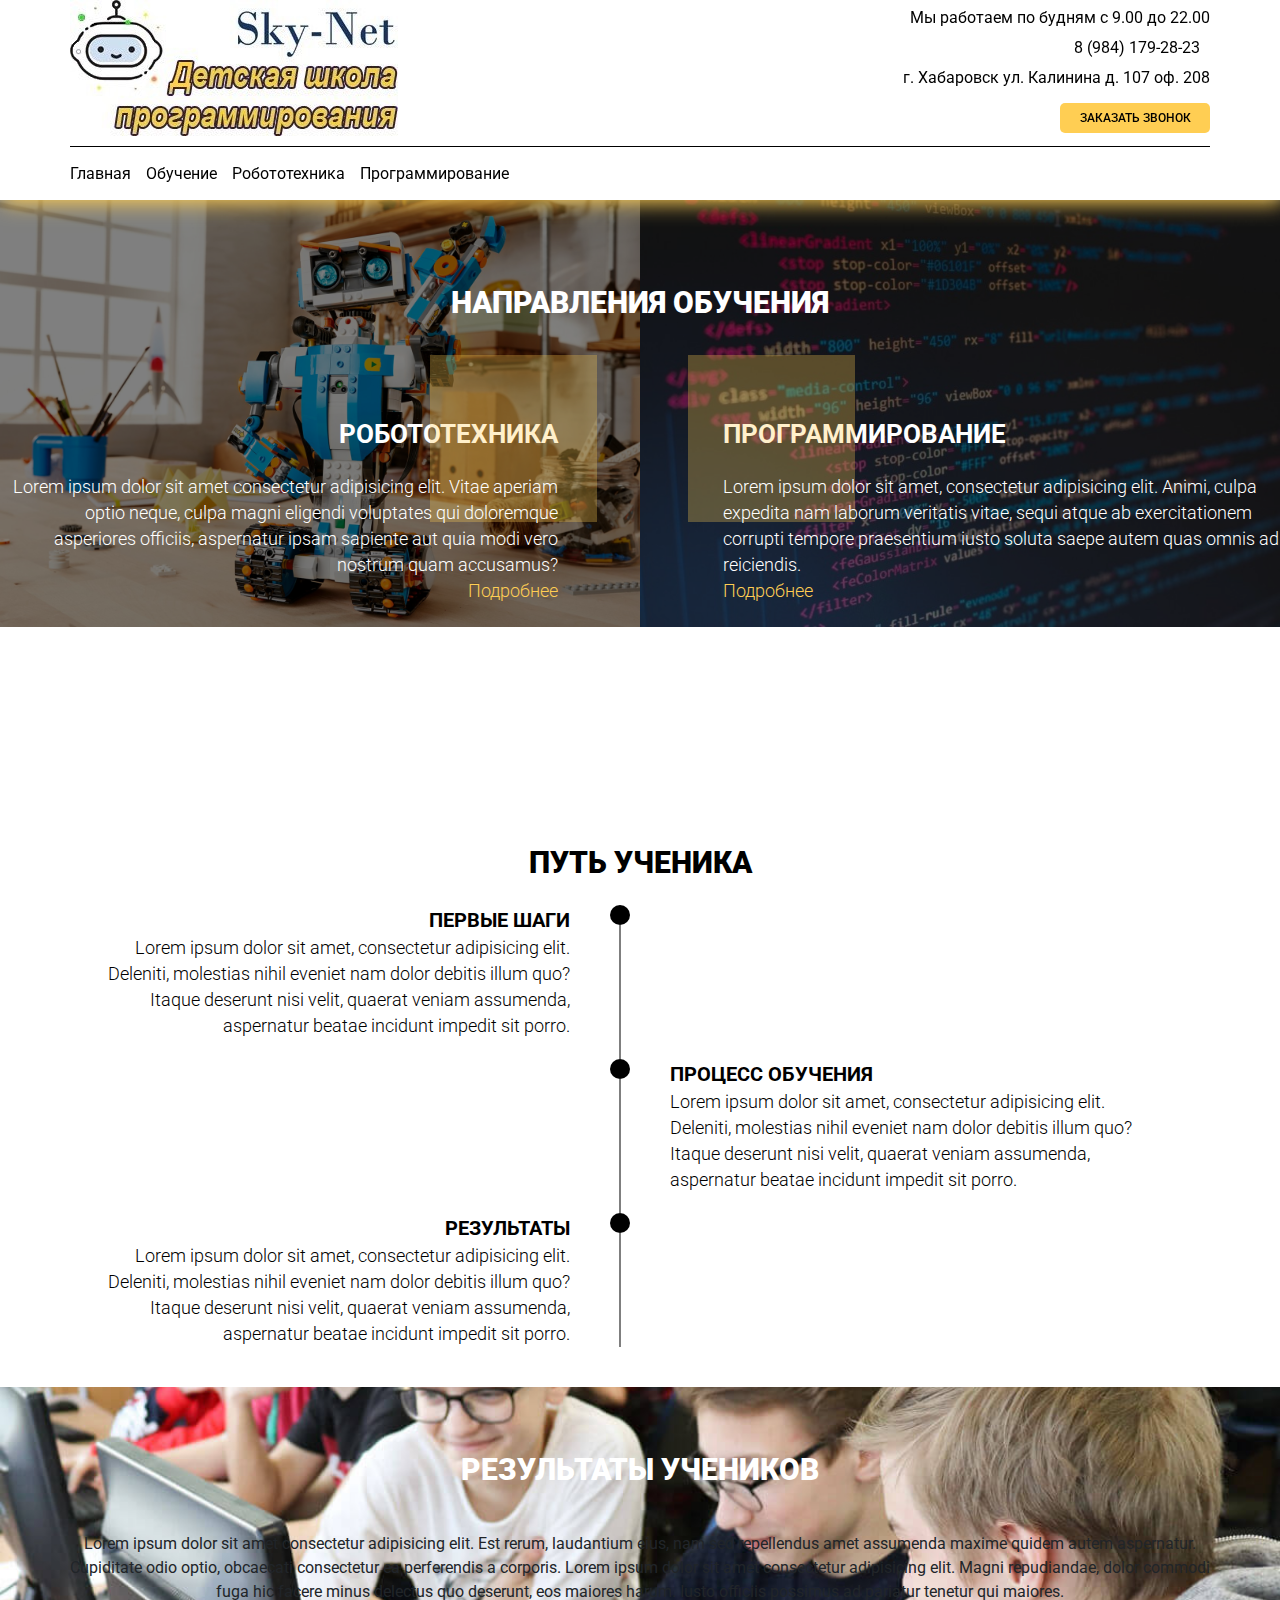
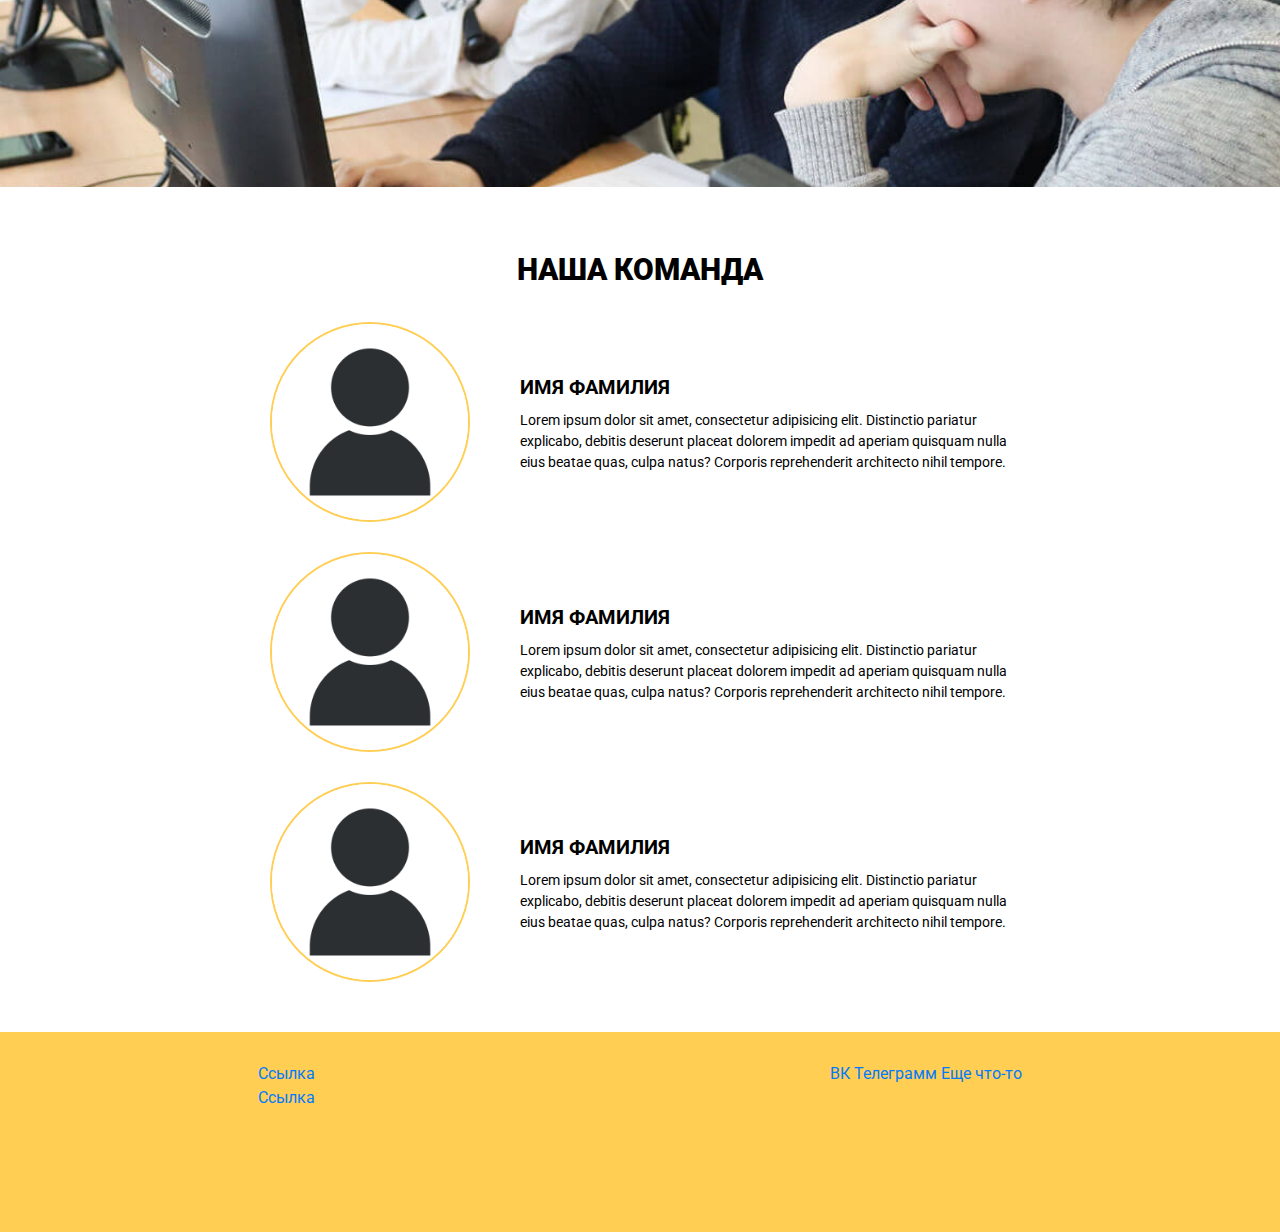
<file: education.html>
<!DOCTYPE html><html lang="ru"><head><meta charset="UTF-8"><meta name="viewport" content="width=device-width,initial-scale=1"><title>Обучение</title><link rel="stylesheet" href="css/style.min.css"></head><body><div class="menu"><div class="container"><div class="menu__wrapper"><div class="menu__logo"><img src="img/logo.jpg" alt="logo"></div><div class="menu__contacts"><div class="menu__time">Мы работаем по будням с 9.00 до 22.00</div><div class="menu__phone"><a href="#">8 (984) 179-28-23</a></div><div class="menu_adress">г. Хабаровск ул. Калинина д. 107 оф. 208</div><button class="button button_first">Заказать звонок</button></div><ul class="menu__list"><li><a href="/index.html">Главная</a></li><li><a href="/education.html">Обучение</a></li><li><a href="/robotics.html">Робототехника</a></li><li><a href="/programming.html">Программирование</a></li></ul></div></div></div><section class="directions"><div class="directions__bg"><div class="directions__photo"><img src="img/robotics.jpg" alt=""></div><div class="directions__photo"><img src="img/programming.jpeg" alt=""></div></div><div class="directions__main"><h2 class="title title_center">Направления обучения</h2><div class="directions__wrapper"><div class="directions__robotics"><div class="title title_fz26">Робототехника</div><div class="directions__description">Lorem ipsum dolor sit amet consectetur adipisicing elit. Vitae aperiam optio neque, culpa magni eligendi voluptates qui doloremque asperiores officiis, aspernatur ipsam sapiente aut quia modi vero nostrum quam accusamus?<br><a href="/robotics.html">Подробнее</a></div></div><div class="directions__programming"><div class="title title_fz26">Программирование</div><div class="directions__description">Lorem ipsum dolor sit amet, consectetur adipisicing elit. Animi, culpa expedita nam laborum veritatis vitae, sequi atque ab exercitationem corrupti tempore praesentium iusto soluta saepe autem quas omnis ad reiciendis.<br><a href="/programming.html">Подробнее</a></div></div></div></div></section><section class="path"><div class="container"><h2 class="title title_center title_black">Путь ученика</h2><div class="path__wrapper"><div class="path__description"><div class="h3 title title_fz20 title_black">Первые шаги</div><div class="path__text">Lorem ipsum dolor sit amet, consectetur adipisicing elit. Deleniti, molestias nihil eveniet nam dolor debitis illum quo? Itaque deserunt nisi velit, quaerat veniam assumenda, aspernatur beatae incidunt impedit sit porro.</div></div><div class="path__round"></div><div class="path__line"></div></div><div class="path__wrapper"><div class="path__description path__description_right"><div class="h3 title title_fz20 title_black">Процесс обучения</div><div class="path__text">Lorem ipsum dolor sit amet, consectetur adipisicing elit. Deleniti, molestias nihil eveniet nam dolor debitis illum quo? Itaque deserunt nisi velit, quaerat veniam assumenda, aspernatur beatae incidunt impedit sit porro.</div></div><div class="path__round"></div><div class="path__line"></div></div><div class="path__wrapper"><div class="path__description"><div class="h3 title title_fz20 title_black">Результаты</div><div class="path__text">Lorem ipsum dolor sit amet, consectetur adipisicing elit. Deleniti, molestias nihil eveniet nam dolor debitis illum quo? Itaque deserunt nisi velit, quaerat veniam assumenda, aspernatur beatae incidunt impedit sit porro.</div></div><div class="path__round"></div><div class="path__line path__line_short"></div></div></div></section><section class="results"><div class="container"><h2 class="title title_center">Результаты учеников</h2><div class="results__description">Lorem ipsum dolor sit amet consectetur adipisicing elit. Est rerum, laudantium eius, nam sed repellendus amet assumenda maxime quidem autem aspernatur. Cupiditate odio optio, obcaecati consectetur ea perferendis a corporis. Lorem ipsum dolor sit amet consectetur adipisicing elit. Magni repudiandae, dolor commodi fuga hic facere minus delectus quo deserunt, eos maiores harum. Iusto officiis possimus ad pariatur tenetur qui maiores.</div></div></section><section class="team"><div class="container"><h2 class="title title_center title_black">Наша команда</h2><div class="team__wrapper"><div class="team__photo"><img src="img/team.jpg" alt=""></div><div class="team__description"><h3 class="title title_fz20 title_black">Имя фамилия</h3>Lorem ipsum dolor sit amet, consectetur adipisicing elit. Distinctio pariatur explicabo, debitis deserunt placeat dolorem impedit ad aperiam quisquam nulla eius beatae quas, culpa natus? Corporis reprehenderit architecto nihil tempore.</div></div><div class="team__wrapper"><div class="team__photo"><img src="img/team.jpg" alt=""></div><div class="team__description"><h3 class="title title_fz20 title_black">Имя фамилия</h3>Lorem ipsum dolor sit amet, consectetur adipisicing elit. Distinctio pariatur explicabo, debitis deserunt placeat dolorem impedit ad aperiam quisquam nulla eius beatae quas, culpa natus? Corporis reprehenderit architecto nihil tempore.</div></div><div class="team__wrapper"><div class="team__photo"><img src="img/team.jpg" alt=""></div><div class="team__description"><h3 class="title title_fz20 title_black">Имя фамилия</h3>Lorem ipsum dolor sit amet, consectetur adipisicing elit. Distinctio pariatur explicabo, debitis deserunt placeat dolorem impedit ad aperiam quisquam nulla eius beatae quas, culpa natus? Corporis reprehenderit architecto nihil tempore.</div></div></div></section><footer class="footer"><div class="footer__info"><a href="#">Ссылка</a><br><a href="#">Ссылка</a></div><div class="footer__social"><a href="#">ВК</a> <a href="#">Телеграмм</a> <a href="#">Еще что-то</a></div></footer></body></html>
</file>
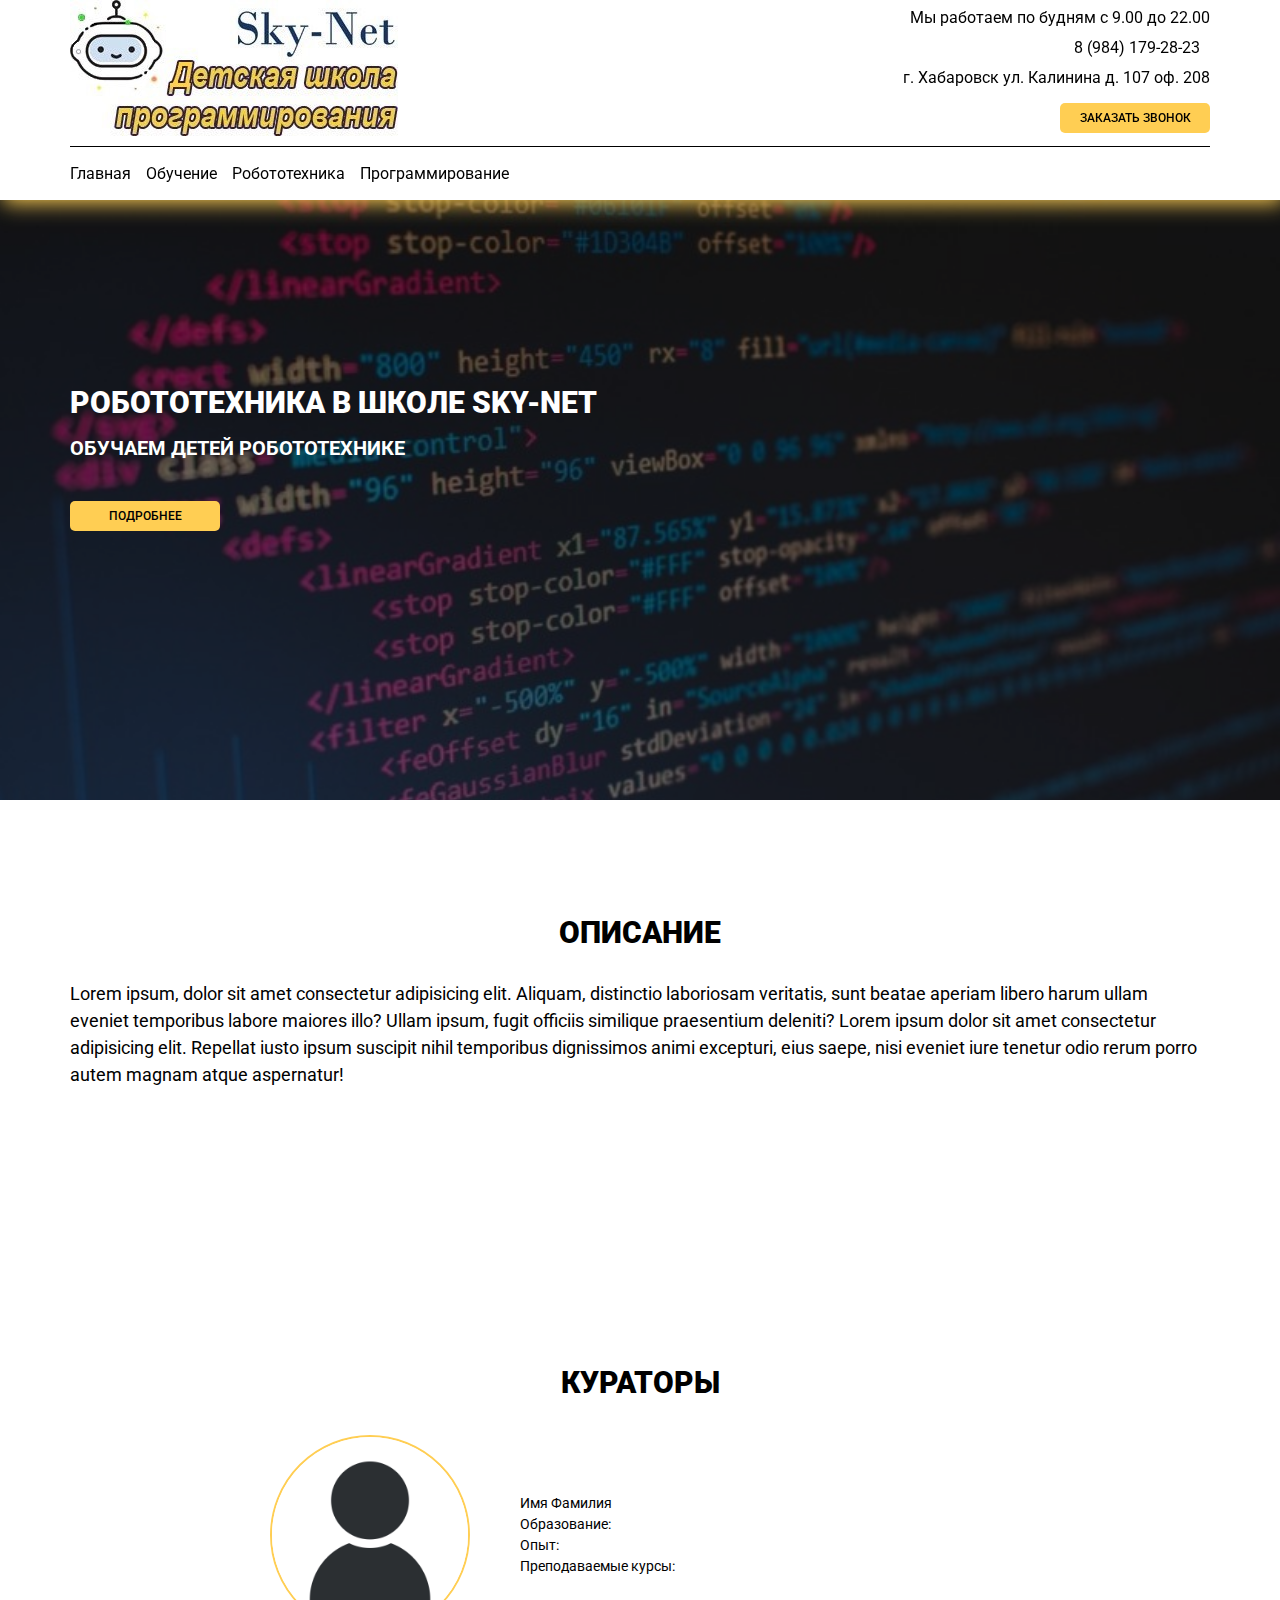
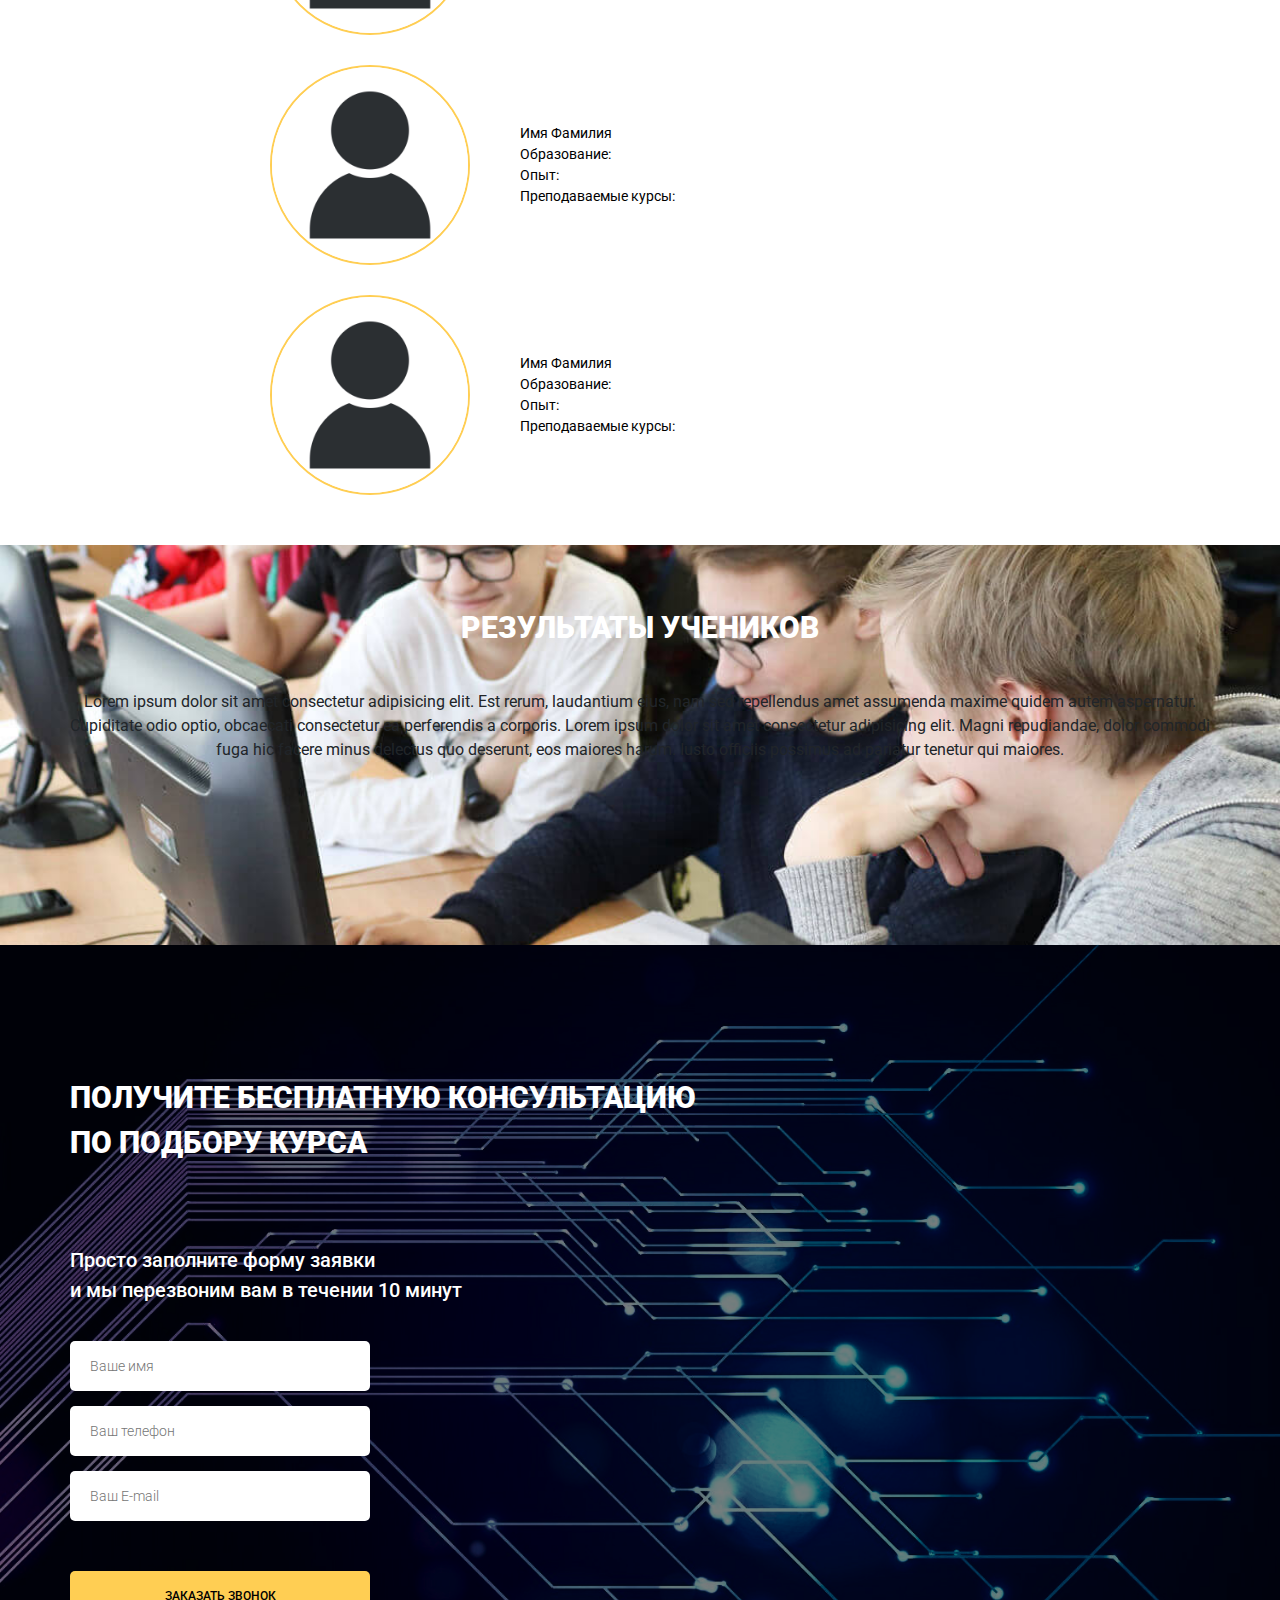
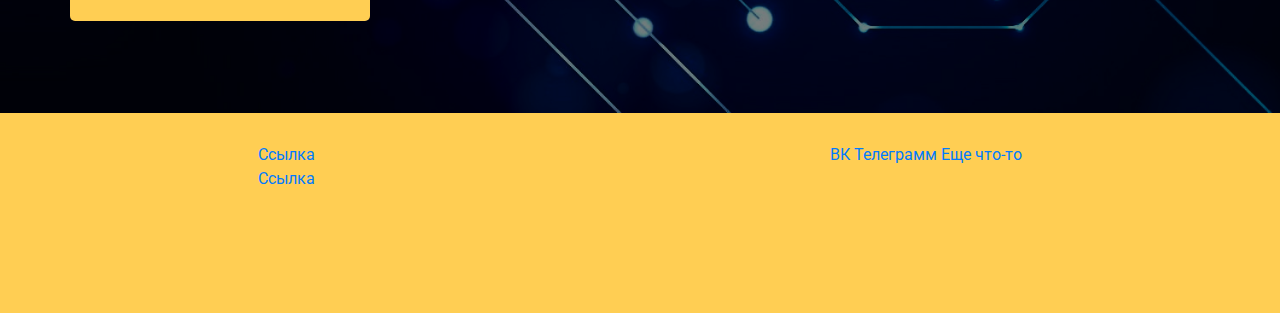
<file: programming.html>
<!DOCTYPE html><html lang="en"><head><meta charset="UTF-8"><meta name="viewport" content="width=device-width,initial-scale=1"><title>Программирование</title><link rel="stylesheet" href="css/style.min.css"></head><body><div class="menu"><div class="container"><div class="menu__wrapper"><div class="menu__logo"><img src="img/logo.jpg" alt="logo"></div><div class="menu__contacts"><div class="menu__time">Мы работаем по будням с 9.00 до 22.00</div><div class="menu__phone"><a href="#">8 (984) 179-28-23</a></div><div class="menu_adress">г. Хабаровск ул. Калинина д. 107 оф. 208</div><button class="button button_first">Заказать звонок</button></div><ul class="menu__list"><li><a href="/index.html">Главная</a></li><li><a href="/education.html">Обучение</a></li><li><a href="/robotics.html">Робототехника</a></li><li><a href="/programming.html">Программирование</a></li></ul></div></div></div><section class="promo promo_programming"><div class="container"><div class="promo__description"><h1 class="title title_first">Робототехника в школе Sky-Net</h1><h2 class="title title_fz20">Обучаем детей робототехнике</h2></div><button class="button">Подробнее</button></div></section><section class="description"><div class="container"><h2 class="title title_center title_black">Описание</h2><div class="description__text">Lorem ipsum, dolor sit amet consectetur adipisicing elit. Aliquam, distinctio laboriosam veritatis, sunt beatae aperiam libero harum ullam eveniet temporibus labore maiores illo? Ullam ipsum, fugit officiis similique praesentium deleniti? Lorem ipsum dolor sit amet consectetur adipisicing elit. Repellat iusto ipsum suscipit nihil temporibus dignissimos animi excepturi, eius saepe, nisi eveniet iure tenetur odio rerum porro autem magnam atque aspernatur!</div></div></section><section class="team"><div class="container"><h2 class="title title_center title_black">Кураторы</h2><div class="team__wrapper"><div class="team__photo"><img src="img/team.jpg" alt=""></div><div class="team__description">Имя Фамилия<br>Образование:<br>Опыт:<br>Преподаваемые курсы:</div></div><div class="team__wrapper"><div class="team__photo"><img src="img/team.jpg" alt=""></div><div class="team__description">Имя Фамилия<br>Образование:<br>Опыт:<br>Преподаваемые курсы:</div></div><div class="team__wrapper"><div class="team__photo"><img src="img/team.jpg" alt=""></div><div class="team__description">Имя Фамилия<br>Образование:<br>Опыт:<br>Преподаваемые курсы:</div></div></div></section><section class="results"><div class="container"><h2 class="title title_center">Результаты учеников</h2><div class="results__description">Lorem ipsum dolor sit amet consectetur adipisicing elit. Est rerum, laudantium eius, nam sed repellendus amet assumenda maxime quidem autem aspernatur. Cupiditate odio optio, obcaecati consectetur ea perferendis a corporis. Lorem ipsum dolor sit amet consectetur adipisicing elit. Magni repudiandae, dolor commodi fuga hic facere minus delectus quo deserunt, eos maiores harum. Iusto officiis possimus ad pariatur tenetur qui maiores.</div></div></section><section class="consultation"><div class="container"><h2 class="title title_left">Получите бесплатную консультацию<br>по подбору курса</h2><div class="consultation__descr">Просто заполните форму заявки<br>и мы перезвоним вам в течении 10 минут</div><form id="consultation-form" class="feed-form" action="#"><input name="name" placeholder="Ваше имя" type="text"> <input name="phone" placeholder="Ваш телефон"> <input name="email" placeholder="Ваш E-mail" type="email"> <button class="button button_submit">Заказать звонок</button></form></div></section><footer class="footer"><div class="footer__info"><a href="#">Ссылка</a><br><a href="#">Ссылка</a></div><div class="footer__social"><a href="#">ВК</a> <a href="#">Телеграмм</a> <a href="#">Еще что-то</a></div></footer></body></html>
</file>
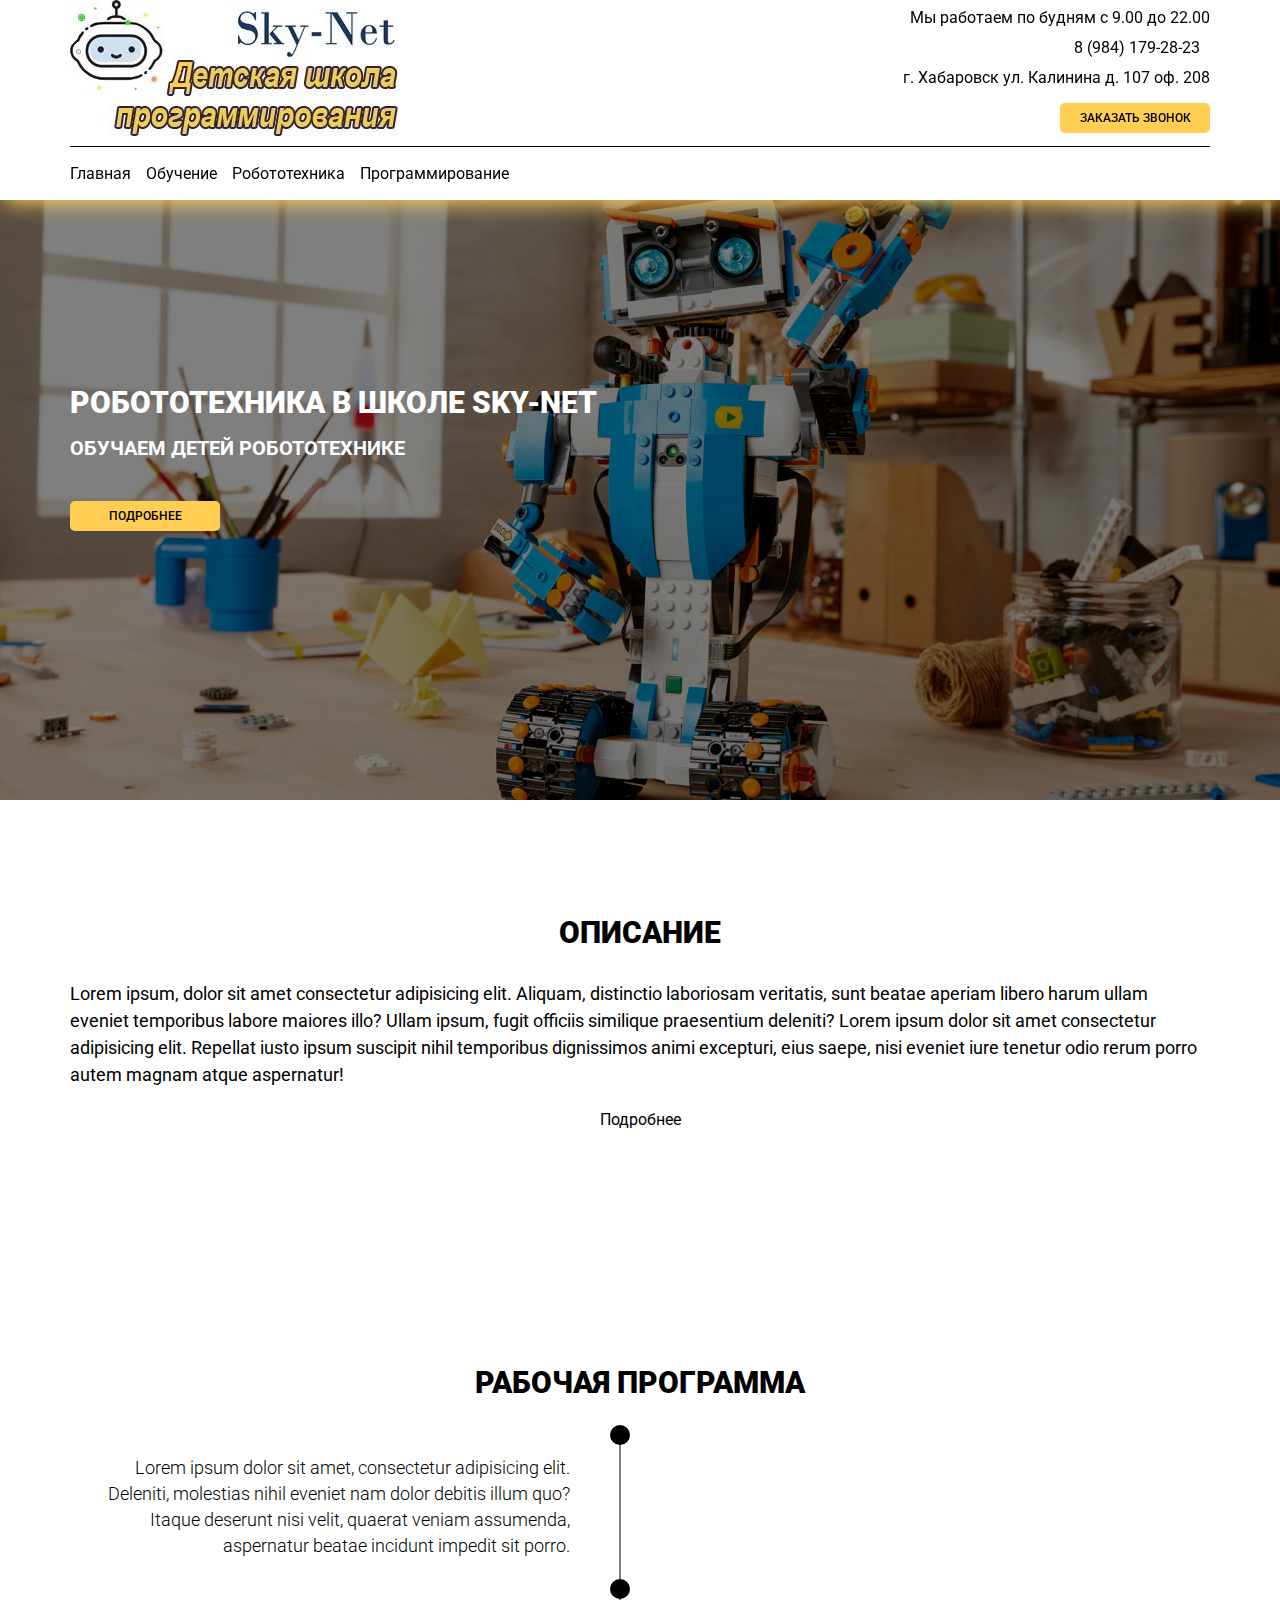
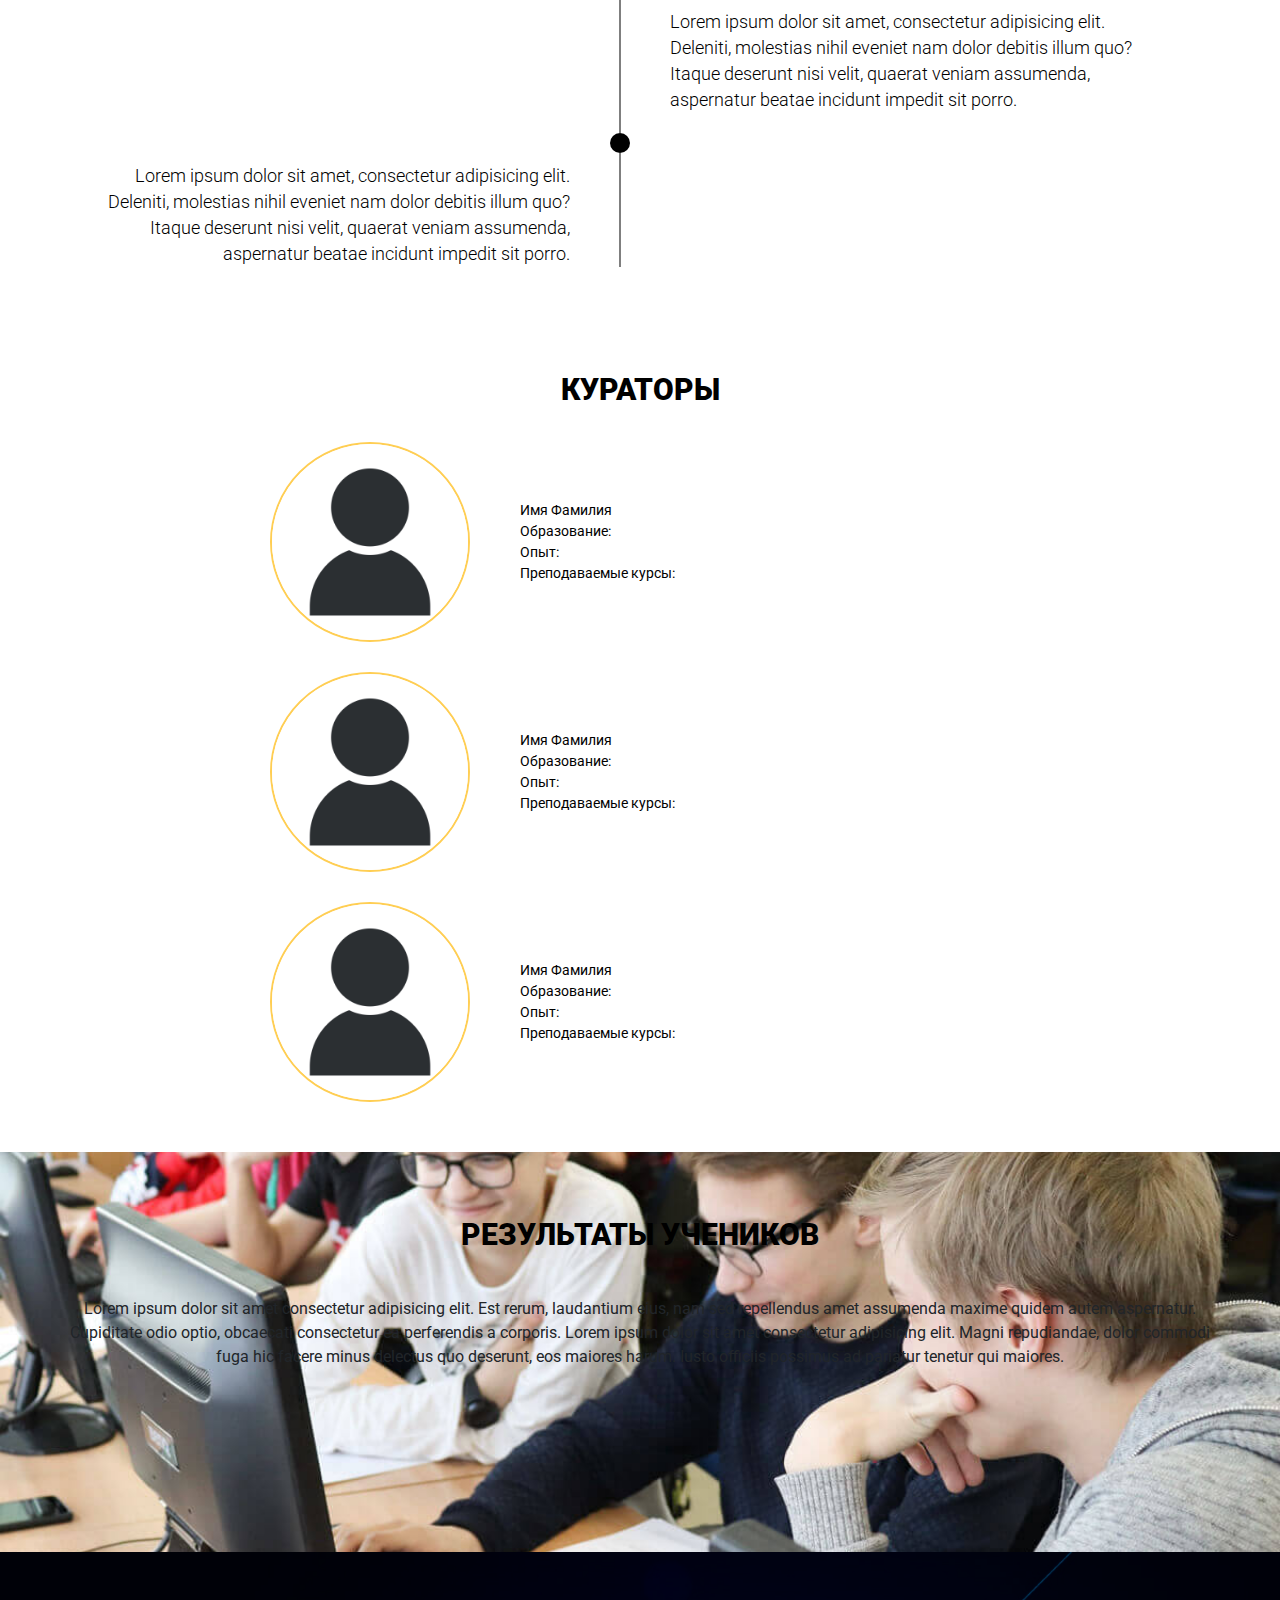
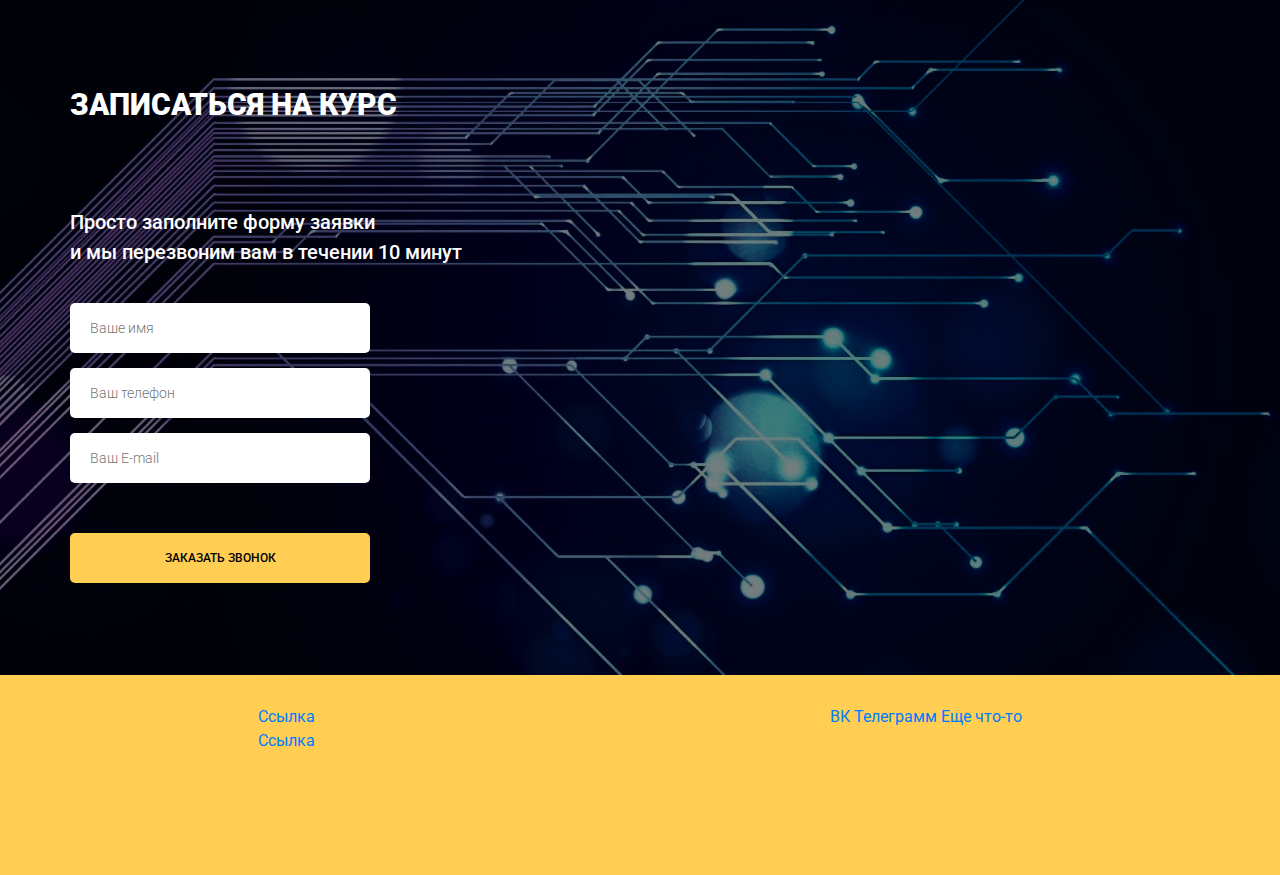
<file: robotics.html>
<!DOCTYPE html><html lang="en"><head><meta charset="UTF-8"><meta name="viewport" content="width=device-width,initial-scale=1"><title>Робототехника</title><link rel="stylesheet" href="css/style.min.css"></head><body><div class="menu"><div class="container"><div class="menu__wrapper"><div class="menu__logo"><img src="img/logo.jpg" alt="logo"></div><div class="menu__contacts"><div class="menu__time">Мы работаем по будням с 9.00 до 22.00</div><div class="menu__phone"><a href="#">8 (984) 179-28-23</a></div><div class="menu_adress">г. Хабаровск ул. Калинина д. 107 оф. 208</div><button class="button button_first">Заказать звонок</button></div><ul class="menu__list"><li><a href="/index.html">Главная</a></li><li><a href="/education.html">Обучение</a></li><li><a href="/robotics.html">Робототехника</a></li><li><a href="/programming.html">Программирование</a></li></ul></div></div></div><section class="promo promo_robotics"><div class="container"><div class="promo__description"><h1 class="title title_first">Робототехника в школе Sky-Net</h1><h2 class="title title_fz20">Обучаем детей робототехнике</h2></div><button class="button">Подробнее</button></div></section><section class="description"><div class="container"><h2 class="title title_center title_black">Описание</h2><div class="description__text">Lorem ipsum, dolor sit amet consectetur adipisicing elit. Aliquam, distinctio laboriosam veritatis, sunt beatae aperiam libero harum ullam eveniet temporibus labore maiores illo? Ullam ipsum, fugit officiis similique praesentium deleniti? Lorem ipsum dolor sit amet consectetur adipisicing elit. Repellat iusto ipsum suscipit nihil temporibus dignissimos animi excepturi, eius saepe, nisi eveniet iure tenetur odio rerum porro autem magnam atque aspernatur!</div><a href="#">Подробнее</a></div></section><section class="path"><div class="container"><h2 class="title title_center title_black">Рабочая программа</h2><div class="path__wrapper"><div class="path__description"><div class="h3 title title_fz20">Первый модуль</div><div class="path__text">Lorem ipsum dolor sit amet, consectetur adipisicing elit. Deleniti, molestias nihil eveniet nam dolor debitis illum quo? Itaque deserunt nisi velit, quaerat veniam assumenda, aspernatur beatae incidunt impedit sit porro.</div></div><div class="path__round"></div><div class="path__line"></div></div><div class="path__wrapper"><div class="path__description path__description_right"><div class="h3 title title_fz20">Второй модуль</div><div class="path__text">Lorem ipsum dolor sit amet, consectetur adipisicing elit. Deleniti, molestias nihil eveniet nam dolor debitis illum quo? Itaque deserunt nisi velit, quaerat veniam assumenda, aspernatur beatae incidunt impedit sit porro.</div></div><div class="path__round"></div><div class="path__line"></div></div><div class="path__wrapper"><div class="path__description"><div class="h3 title title_fz20">Третий модуль</div><div class="path__text">Lorem ipsum dolor sit amet, consectetur adipisicing elit. Deleniti, molestias nihil eveniet nam dolor debitis illum quo? Itaque deserunt nisi velit, quaerat veniam assumenda, aspernatur beatae incidunt impedit sit porro.</div></div><div class="path__round"></div><div class="path__line path__line_short"></div></div></div></section><section class="team"><div class="container"><h2 class="title title_center title_black">Кураторы</h2><div class="team__wrapper"><div class="team__photo"><img src="img/team.jpg" alt=""></div><div class="team__description">Имя Фамилия<br>Образование:<br>Опыт:<br>Преподаваемые курсы:</div></div><div class="team__wrapper"><div class="team__photo"><img src="img/team.jpg" alt=""></div><div class="team__description">Имя Фамилия<br>Образование:<br>Опыт:<br>Преподаваемые курсы:</div></div><div class="team__wrapper"><div class="team__photo"><img src="img/team.jpg" alt=""></div><div class="team__description">Имя Фамилия<br>Образование:<br>Опыт:<br>Преподаваемые курсы:</div></div></div></section><section class="results"><div class="container"><h2 class="title title_center title_black">Результаты учеников</h2><div class="results__description">Lorem ipsum dolor sit amet consectetur adipisicing elit. Est rerum, laudantium eius, nam sed repellendus amet assumenda maxime quidem autem aspernatur. Cupiditate odio optio, obcaecati consectetur ea perferendis a corporis. Lorem ipsum dolor sit amet consectetur adipisicing elit. Magni repudiandae, dolor commodi fuga hic facere minus delectus quo deserunt, eos maiores harum. Iusto officiis possimus ad pariatur tenetur qui maiores.</div></div></section><section class="consultation"><div class="container"><h2 class="title title_left">Записаться на курс</h2><div class="consultation__descr">Просто заполните форму заявки<br>и мы перезвоним вам в течении 10 минут</div><form id="consultation-form" class="feed-form" action="#"><input name="name" placeholder="Ваше имя" type="text"> <input name="phone" placeholder="Ваш телефон"> <input name="email" placeholder="Ваш E-mail" type="email"> <button class="button button_submit">Заказать звонок</button></form></div></section><footer class="footer"><div class="footer__info"><a href="#">Ссылка</a><br><a href="#">Ссылка</a></div><div class="footer__social"><a href="#">ВК</a> <a href="#">Телеграмм</a> <a href="#">Еще что-то</a></div></footer></body></html>
</file>
<file: css/style.min.css>
/*!
 * Bootstrap Reboot v4.3.1 (https://getbootstrap.com/)
 * Copyright 2011-2019 The Bootstrap Authors
 * Copyright 2011-2019 Twitter, Inc.
 * Licensed under MIT (https://github.com/twbs/bootstrap/blob/master/LICENSE)
 * Forked from Normalize.css, licensed MIT (https://github.com/necolas/normalize.css/blob/master/LICENSE.md)
 */@import url(https://fonts.googleapis.com/css2?family=Roboto:wght@300;400;700;900&display=swap);*,::after,::before{box-sizing:border-box}html{font-family:sans-serif;line-height:1.15;-webkit-text-size-adjust:100%;-webkit-tap-highlight-color:rgba(0,0,0,0)}article,aside,figcaption,figure,footer,header,hgroup,main,nav,section{display:block}body{margin:0;font-family:-apple-system,BlinkMacSystemFont,"Segoe UI",Roboto,"Helvetica Neue",Arial,"Noto Sans",sans-serif,"Apple Color Emoji","Segoe UI Emoji","Segoe UI Symbol","Noto Color Emoji";font-size:1rem;font-weight:400;line-height:1.5;color:#212529;text-align:left;background-color:#fff}[tabindex="-1"]:focus{outline:0!important}hr{box-sizing:content-box;height:0;overflow:visible}h1,h2,h3,h4,h5,h6{margin-top:0;margin-bottom:.5rem}p{margin-top:0;margin-bottom:1rem}abbr[data-original-title],abbr[title]{text-decoration:underline;-webkit-text-decoration:underline dotted;text-decoration:underline dotted;cursor:help;border-bottom:0;-webkit-text-decoration-skip-ink:none;text-decoration-skip-ink:none}address{margin-bottom:1rem;font-style:normal;line-height:inherit}dl,ol,ul{margin-top:0;margin-bottom:1rem}ol ol,ol ul,ul ol,ul ul{margin-bottom:0}dt{font-weight:700}dd{margin-bottom:.5rem;margin-left:0}blockquote{margin:0 0 1rem}b,strong{font-weight:bolder}small{font-size:80%}sub,sup{position:relative;font-size:75%;line-height:0;vertical-align:baseline}sub{bottom:-.25em}sup{top:-.5em}a{color:#007bff;text-decoration:none;background-color:rgba(0,0,0,0)}a:hover{color:#0056b3;text-decoration:underline}a:not([href]):not([tabindex]){color:inherit;text-decoration:none}a:not([href]):not([tabindex]):focus,a:not([href]):not([tabindex]):hover{color:inherit;text-decoration:none}a:not([href]):not([tabindex]):focus{outline:0}code,kbd,pre,samp{font-family:SFMono-Regular,Menlo,Monaco,Consolas,"Liberation Mono","Courier New",monospace;font-size:1em}pre{margin-top:0;margin-bottom:1rem;overflow:auto}figure{margin:0 0 1rem}img{vertical-align:middle;border-style:none}svg{overflow:hidden;vertical-align:middle}table{border-collapse:collapse}caption{padding-top:.75rem;padding-bottom:.75rem;color:#6c757d;text-align:left;caption-side:bottom}th{text-align:inherit}label{display:inline-block;margin-bottom:.5rem}button{border-radius:0}button:focus{outline:1px dotted;outline:5px auto -webkit-focus-ring-color}button,input,optgroup,select,textarea{margin:0;font-family:inherit;font-size:inherit;line-height:inherit}button,input{overflow:visible}button,select{text-transform:none}select{word-wrap:normal}[type=button],[type=reset],[type=submit],button{-webkit-appearance:button}[type=button]:not(:disabled),[type=reset]:not(:disabled),[type=submit]:not(:disabled),button:not(:disabled){cursor:pointer}[type=button]::-moz-focus-inner,[type=reset]::-moz-focus-inner,[type=submit]::-moz-focus-inner,button::-moz-focus-inner{padding:0;border-style:none}input[type=checkbox],input[type=radio]{box-sizing:border-box;padding:0}input[type=date],input[type=datetime-local],input[type=month],input[type=time]{-webkit-appearance:listbox}textarea{overflow:auto;resize:vertical}fieldset{min-width:0;padding:0;margin:0;border:0}legend{display:block;width:100%;max-width:100%;padding:0;margin-bottom:.5rem;font-size:1.5rem;line-height:inherit;color:inherit;white-space:normal}progress{vertical-align:baseline}[type=number]::-webkit-inner-spin-button,[type=number]::-webkit-outer-spin-button{height:auto}[type=search]{outline-offset:-2px;-webkit-appearance:none}[type=search]::-webkit-search-decoration{-webkit-appearance:none}::-webkit-file-upload-button{font:inherit;-webkit-appearance:button}output{display:inline-block}summary{display:list-item;cursor:pointer}template{display:none}[hidden]{display:none!important}*{font-family:Roboto,sans-serif;margin:0;padding:0}.container{max-width:1140px;margin:0 auto;position:relative;z-index:4}.button{padding:0 5px;background-color:#ffce53;border:none;width:150px;height:30px;border-radius:5px;margin-top:30px;font-size:12px;font-weight:500;text-transform:uppercase;color:#000}.button_first{margin-top:10px}.button_submit{width:300px;height:50px}.button_center{display:block;margin:0 auto}.button:hover{box-shadow:3px 3px 20px #ffce53}.title{padding-top:30px;font-size:30px;font-weight:900;color:#fff;text-transform:uppercase}.title_center{text-align:center}.title_fz26{font-size:26px;font-weight:700}.title_fz20{font-size:20px;font-weight:700;padding-top:0}.title_black{color:#000}.feed-form{margin-top:36px;display:flex;flex-direction:column;width:300px}.feed-form input{height:50px;background-color:#fff;border-radius:5px;border:none;margin-bottom:15px;padding:0 20px;font-size:14px;font-weight:300;color:#4b4b4b}.feed-form input:nth-child(3){margin-bottom:20px}.feed-form_mt25{margin-top:25px}.menu{position:fixed;top:0;width:100%;min-height:200px;background-color:#fff;box-shadow:3px 3px 20px #ffce53;z-index:100}.menu__wrapper{display:grid;grid-template:1fr auto/repeat(2,1fr);justify-content:space-between}.menu__list{margin:10px 0 0 0;padding-top:15px;grid-column:1/3;display:flex;list-style-type:none;border-top:1px solid #000}.menu__list li{padding-right:15px}.menu__list li a{color:#000}.menu__contacts{text-align:right;margin:auto 0;line-height:30px;color:#000}.menu__contacts a{color:#000;margin-right:10px}.promo{position:relative;margin-top:200px;min-height:600px;padding-top:150px;background:url(../img/blank_bg.jpg) center center/cover no-repeat}.promo::after{content:"";display:block;width:100%;height:100%;position:absolute;top:0;background-color:rgba(0,0,0,.5);z-index:2}.promo__description{max-width:600px;text-align:left}.promo_robotics{background:url(../img/robotics.jpg) center center/cover no-repeat}.promo_programming{background:url(../img/programming.jpeg) center center/cover no-repeat}.description{min-height:500px;padding-top:80px;padding-bottom:50px}.description__text{text-align:left;color:#000;font-size:18px;margin-top:25px;margin-bottom:20px}.description__text ul{line-height:40px}.description__text li{list-style-type:none;padding-left:20px;position:relative}.description__text li::before{content:"";width:10px;height:10px;position:absolute;left:0;top:15px;background-color:#ffce53;border-radius:100%}.description__text span{color:#ffce53}.description a{text-align:center;display:flex;align-items:center;justify-content:center;color:#000}.consultation{position:relative;min-height:680px;padding:100px 0 92px 0;background:url(../img/consultation_bg.jpg) center center/cover no-repeat}.consultation::after{content:"";display:block;width:100%;height:100%;position:absolute;top:0;background-color:rgba(0,0,0,.5);z-index:2}.consultation input::-webkit-inner-spin-button{-webkit-appearance:none}.consultation__descr{margin-top:80px;font-size:20px;font-weight:500;color:#fff}.consultation .error{border:1px solid red}.consultation label.error{color:#fff;border:none;text-align:center;margin-bottom:15px}.season{min-height:500px;padding-top:50px}.season__description{text-align:center;color:#000;font-size:18px;margin-top:30px}.advantages{min-height:500px;padding-top:30px}.advantages__wrapper{margin-top:20px;display:grid;grid-template-columns:repeat(3,300px);grid-template-rows:repeat(2,300px);justify-content:space-between}.advantages__item{padding:10px}.advantages__description{text-align:center;color:#000;font-size:14px;margin-top:10px}.advantages__img{display:flex;height:10%;width:10%;margin:0 auto}.advantages__img svg{fill:#ffce53}.team{min-height:500px;padding-top:30px;padding-bottom:50px}.team__wrapper{margin-top:30px;display:grid;grid-template-columns:200px auto;column-gap:50px;padding:0 200px}.team__photo{position:relative;border:2px solid #ffce53;border-radius:100%;height:200px}.team__photo img{width:100%;height:100%;object-fit:cover;border-radius:100%}.team__description{font-size:14px;color:#000;display:flex;flex-direction:column;justify-content:center}.directions{margin-top:200px;position:relative;min-height:580px}.directions__bg{position:relative;display:grid;grid-template-columns:repeat(2,1fr)}.directions__bg::after{content:"";display:block;width:100%;height:100%;position:absolute;top:0;left:0;right:0;bottom:0;background-color:rgba(0,0,0,.5);z-index:2}.directions__photo img{width:100%;height:100%;object-fit:cover}.directions__main{position:absolute;top:0;padding-top:50px;z-index:4}.directions__title{font-size:30px;font-weight:900;color:#000;padding:0 383px;text-align:center}.directions__wrapper{margin-top:60px;display:grid;grid-template-columns:repeat(2,1fr);column-gap:165px}.directions__robotics{text-align:right;position:relative}.directions__robotics::before{position:absolute;right:-39px;top:-30px;content:"";width:167px;height:167px;background-color:rgba(255,206,83,.3);z-index:2}.directions__programming{text-align:left;position:relative}.directions__programming::before{position:absolute;left:-35px;top:-30px;content:"";width:167px;height:167px;background-color:rgba(255,206,83,.3)}.directions__description{position:relative;margin-top:20px;font-size:18px;line-height:26px;font-weight:300;color:#fff;z-index:3}.directions__description a{color:#ffce53}.directions__description a:hover{text-shadow:3px 3px 20px #ffce53}.path{min-height:500px;padding-top:30px;padding-bottom:40px}.path__wrapper{margin-top:20px;position:relative}.path__wrapper::after{content:"";display:table;clear:both}.path__description{width:50%;text-align:right;padding-right:70px;padding-left:30px}.path__description_right{float:right;text-align:left}.path__text{font-size:18px;line-height:26px;font-weight:300;color:#000}.path__round{height:20px;width:20px;border-radius:100%;position:absolute;top:0;transform:translateY(25%);right:50%;transform:translateX(-50%);background-color:#000}.path__line{margin-top:20px;height:100%;width:1px;background-color:#000;position:absolute;top:0;right:calc(50% + 20px);transform:translateX(50%)}.path__line_short{height:calc(100% - 20px)}.results{min-height:400px;padding-top:30px;padding-bottom:30px;background:url(../img/results_bg.jpeg) center center/cover no-repeat}.results__description{margin-top:40px;font-size:16px;text-align:center}.photo{min-height:500px;padding:20px 0}.photo__wrapper{text-align:center}.photo__img{margin:0 auto}.tariffs{min-height:500px;padding:20px 0}.tariffs__wrapper{display:grid;grid-template-columns:repeat(3,1fr);column-gap:30px}.tariffs__item{padding:20px 10px;border:1px solid #000;border-radius:5px;text-align:center}.tariffs__description{font-size:16px;color:#000;margin-bottom:20px}.reviews{min-height:500px;padding:20px 0}.reviews__wrapper{margin-top:30px;display:grid;grid-template-columns:repeat(3,1fr);column-gap:20px}.reviews__item{padding:20px;border:1px solid #000;display:grid;grid-template-columns:100px 160px;position:relative}.reviews__photo{height:100px;width:100px}.reviews__photo img{width:100%;height:100%;object-fit:cover}.footer{min-height:200px;padding-top:30px;display:flex;justify-content:space-around;background-color:#ffce53}.promo-robotics{margin-top:200px;min-height:600px;background:url(../img/robotics.jpg) center center/cover no-repeat}.promo-robotics__description{max-width:600px;text-align:left;color:#000;font-size:18px}.promo-programming{min-height:600px;background:url(../img/programming.jpeg) center center/cover no-repeat}.promo-programming__description{max-width:600px;text-align:left;color:#000;font-size:18px}
</file>
